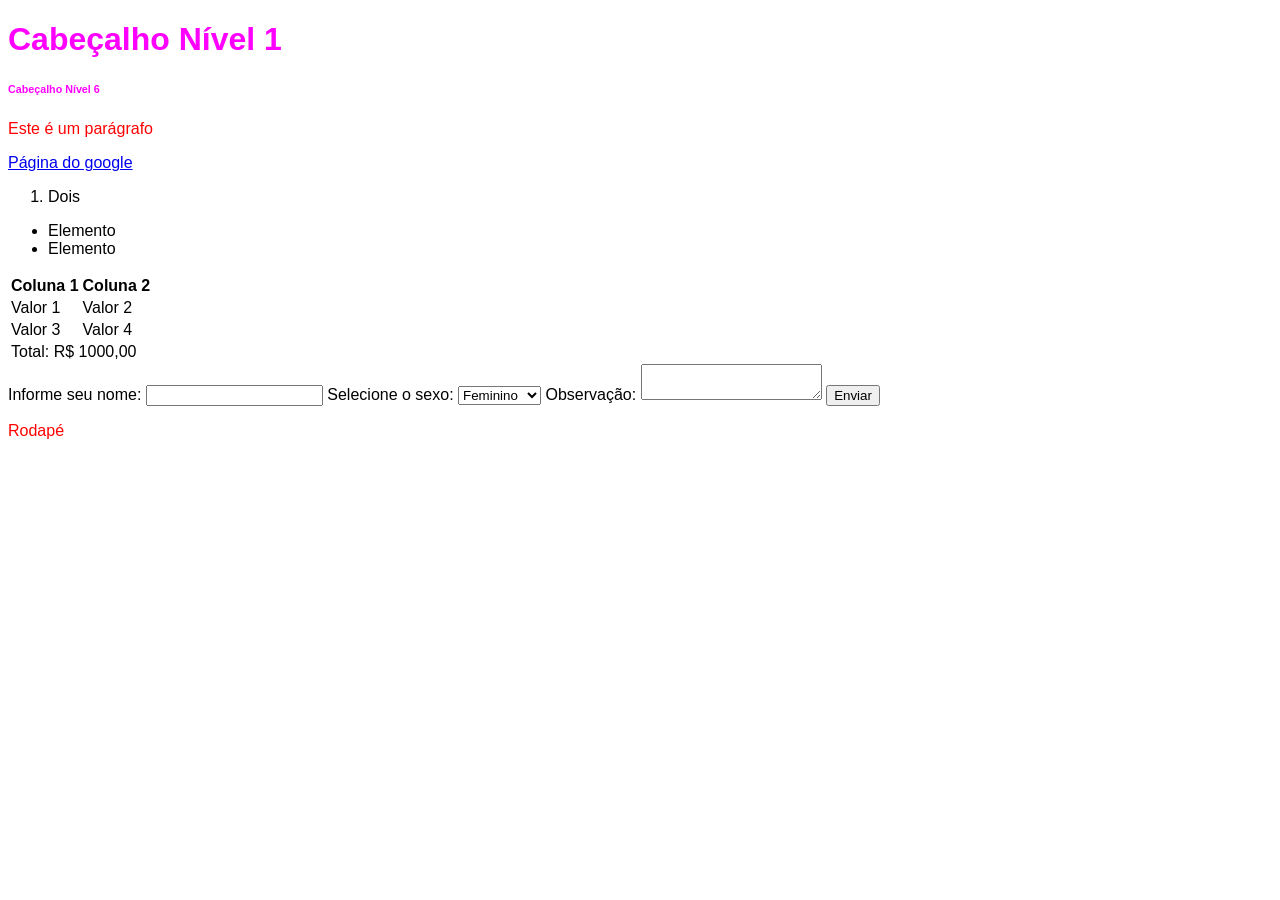
<file: index.html>
<!DOCTYPE html>
<html lang="pt-br">
<head>
    <meta charset="UTF-8">
    <meta name="viewport" content="width=device-width, initial-scale=1.0">
    <title>Revisão HTML e CSS</title>
    <style>
        *{
            font-family: Arial, Helvetica, sans-serif;
        }
        p{
            color: red;
        }
        #nome{
            color: blue;
        }
        .titulos{
            color: magenta;
        }
    </style>
</head>
<body>
    <header>
        <nav></nav>
    </header>
    <main>
        <h1 class="titulos">Cabeçalho Nível 1</h1>
        <h6 class="titulos">Cabeçalho Nível 6</h6>
        <p>Este é um parágrafo</p>
        <a href="www.google.com" target="_blank"> 
            Página do google
        </a>
        <ol>
            <li>Dois</li>
        </ol>
        <ul>
            <li>Elemento</li>
            <li>Elemento</li>
        </ul>
        <table>
            <thead>
                <tr>
                    <th>Coluna 1</th>
                    <th>Coluna 2</th>
                </tr>
            </thead>
            <tbody>
                <tr>
                    <td>Valor 1</td>
                    <td>Valor 2</td>
                </tr>
                <tr>
                    <td>Valor 3</td>
                    <td>Valor 4</td>
                </tr>
            </tbody>
            <tfoot>
                <tr>
                    <td colspan="2">Total: R$ 1000,00</td>
                </tr>
            </tfoot>
        </table>
        <form action="" method="">
            <label for="nome">Informe seu nome: </label>
            <input type="text" id="nome" name="nome">
            <label for="sexo">Selecione o sexo: </label>
            <select name="sexo" id="sexo">
                <option value="F">Feminino</option>
                <option value="M">Masculino</option>
            </select>
            <label for="obs">Observação:</label>
            <textarea id="obs" name="obs"></textarea>
            <button type="submit"> 
                Enviar
            </button>
        </form>        
    </main>
    <footer>
        <p>Rodapé</p>
    </footer>
</body>
</html>
</file>
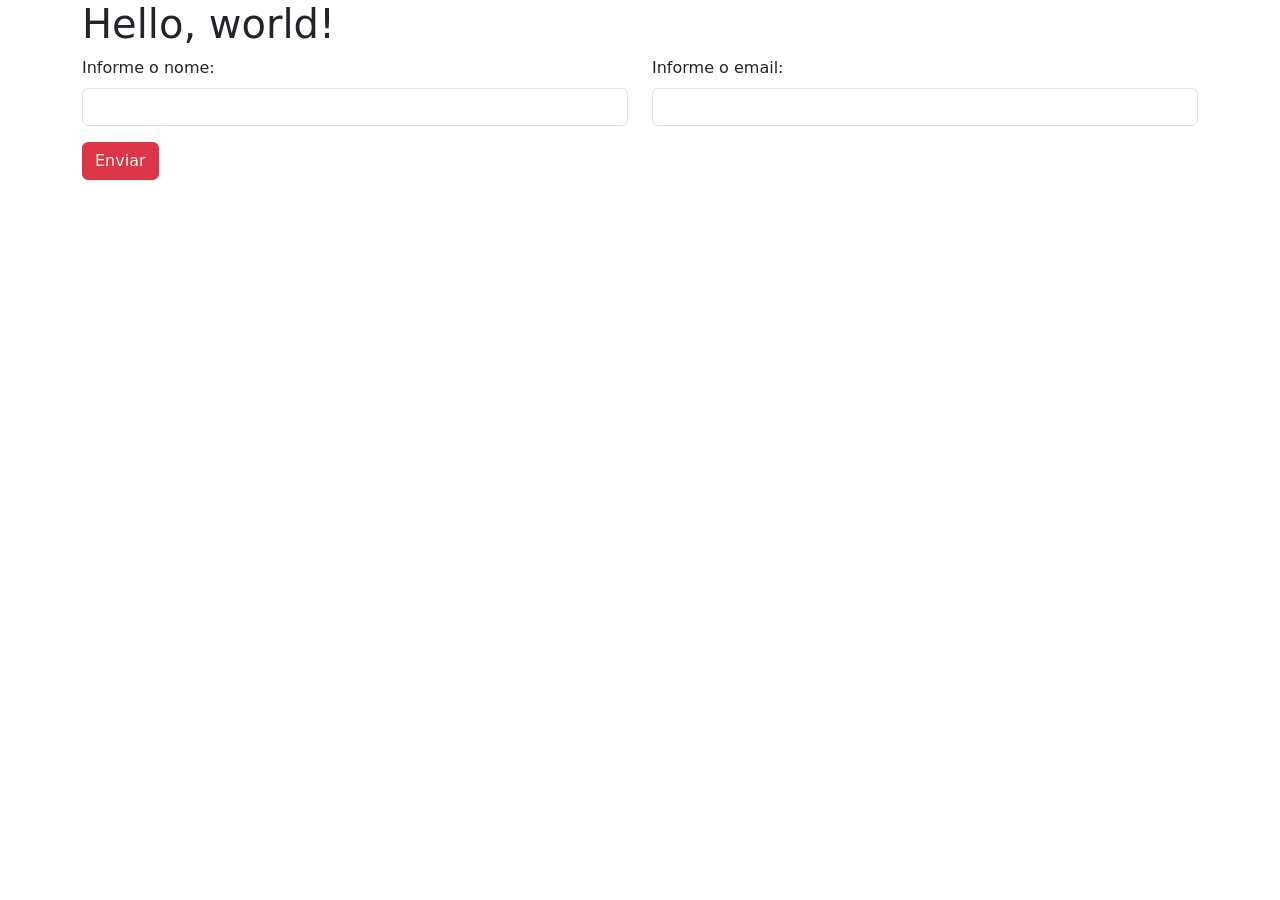
<file: bootstrap.html>
<!doctype html>
<html lang="pt-br">
  <head>
    <meta charset="utf-8">
    <meta name="viewport" content="width=device-width, initial-scale=1">
    <title>Bootstrap demo</title>
    <link href="https://cdn.jsdelivr.net/npm/bootstrap@5.3.8/dist/css/bootstrap.min.css" rel="stylesheet" integrity="sha384-sRIl4kxILFvY47J16cr9ZwB07vP4J8+LH7qKQnuqkuIAvNWLzeN8tE5YBujZqJLB" crossorigin="anonymous">
  </head>
  <body>
    <main class="container">
        <h1>Hello, world!</h1>
        <div class="row">
            <div class="col-6">
                <label class="form-label">Informe o nome:</label>
                <input class="form-control">
            </div>
            <div class="col-6">
                <label class="form-label">Informe o email:</label>
                <input class="form-control">
            </div>
        </div>
        <div class="row">
            <div>
                <button class="btn btn-danger mt-3">Enviar</button>
            </div>
        </div>
    </main>


    <script src="https://cdn.jsdelivr.net/npm/bootstrap@5.3.8/dist/js/bootstrap.bundle.min.js" integrity="sha384-FKyoEForCGlyvwx9Hj09JcYn3nv7wiPVlz7YYwJrWVcXK/BmnVDxM+D2scQbITxI" crossorigin="anonymous"></script>
  </body>
</html>
</file>
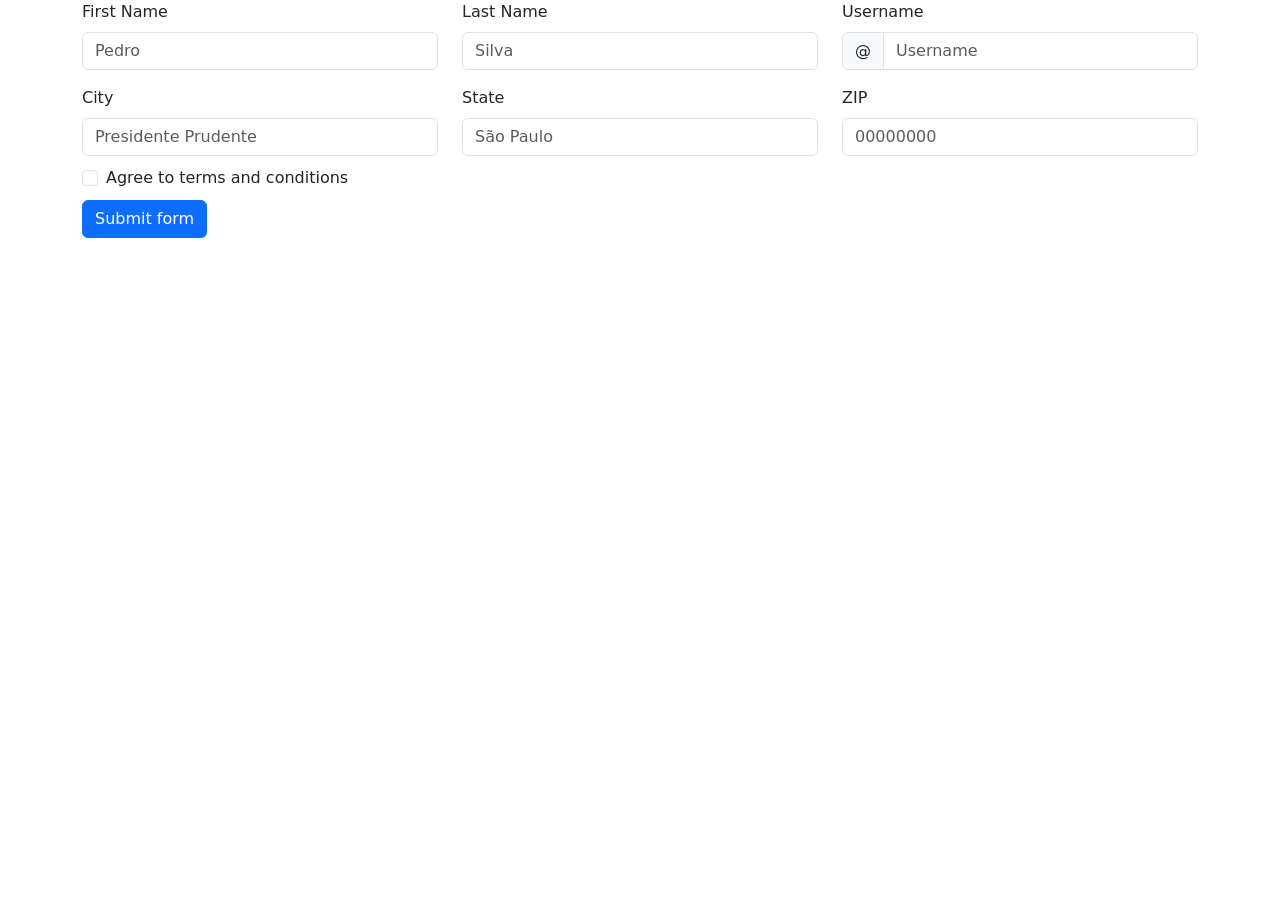
<file: Lista1/ex1.html>
<!doctype html>
<html lang="en">

<head>
  <meta charset="utf-8">
  <meta name="viewport" content="width=device-width, initial-scale=1">
  <title>Exercício 1 Bootstrap</title>
  <link href="https://cdn.jsdelivr.net/npm/bootstrap@5.3.8/dist/css/bootstrap.min.css" rel="stylesheet"
    integrity="sha384-sRIl4kxILFvY47J16cr9ZwB07vP4J8+LH7qKQnuqkuIAvNWLzeN8tE5YBujZqJLB" crossorigin="anonymous">
</head>

<body>
  <div class="container">

    <div class="row">
      <div class="col">
        <label for="nome" class="form-label">First Name</label>
        <input type="text" id="nome" name="nome" class="form-control" placeholder="Pedro" required="">
      </div>
      <div class="col">
        <label for="sobrenome" class="form-label">Last Name</label>
        <input type="text" id="sobrenome" name="sobrenome" class="form-control" placeholder="Silva" required="">
      </div>
      <div class="col">
        <label for="username" class="form-label">Username</label>
        <div class="input-group mb-3">
          <span class="input-group-text" id="basic-addon1">@</span>
          <input type="text" name="username" id="username" class="form-control" placeholder="Username"
            aria-label="Username" aria-describedby="basic-addon1">
        </div>
      </div>
    </div>

    <div class="row">
      <div class="col">
        <label for="city" class="form-label">City</label>
        <input type="text" id="city" name="city" class="form-control" placeholder="Presidente Prudente" required="">
      </div>
      <div class="col">
        <label for="state" class="form-label">State</label>
        <input type="text" id="state" name="state" class="form-control" placeholder="São Paulo" required="">
      </div>
      <div class="col">
        <label for="zip" class="form-label">ZIP</label>
        <input type="number" id="zip" name="zip" class="form-control" placeholder="00000000" required="">
      </div>
    </div>

    <div class="col" style="margin-top: 10px; margin-bottom: 10px;">
      <div class="form-check">
        <input class="form-check-input" type="checkbox" value="" id="checkDefault">
        <label class="form-check-label" for="checkDefault">
          Agree to terms and conditions
        </label>
      </div>
    </div>

    <div>
      <button type="submit" class="btn btn-primary">Submit form</button>
    </div>
    <script src="https://cdn.jsdelivr.net/npm/bootstrap@5.3.8/dist/js/bootstrap.bundle.min.js"
      integrity="sha384-FKyoEForCGlyvwx9Hj09JcYn3nv7wiPVlz7YYwJrWVcXK/BmnVDxM+D2scQbITxI"
      crossorigin="anonymous"></script>
  </div>
</body>

</html>
</file>
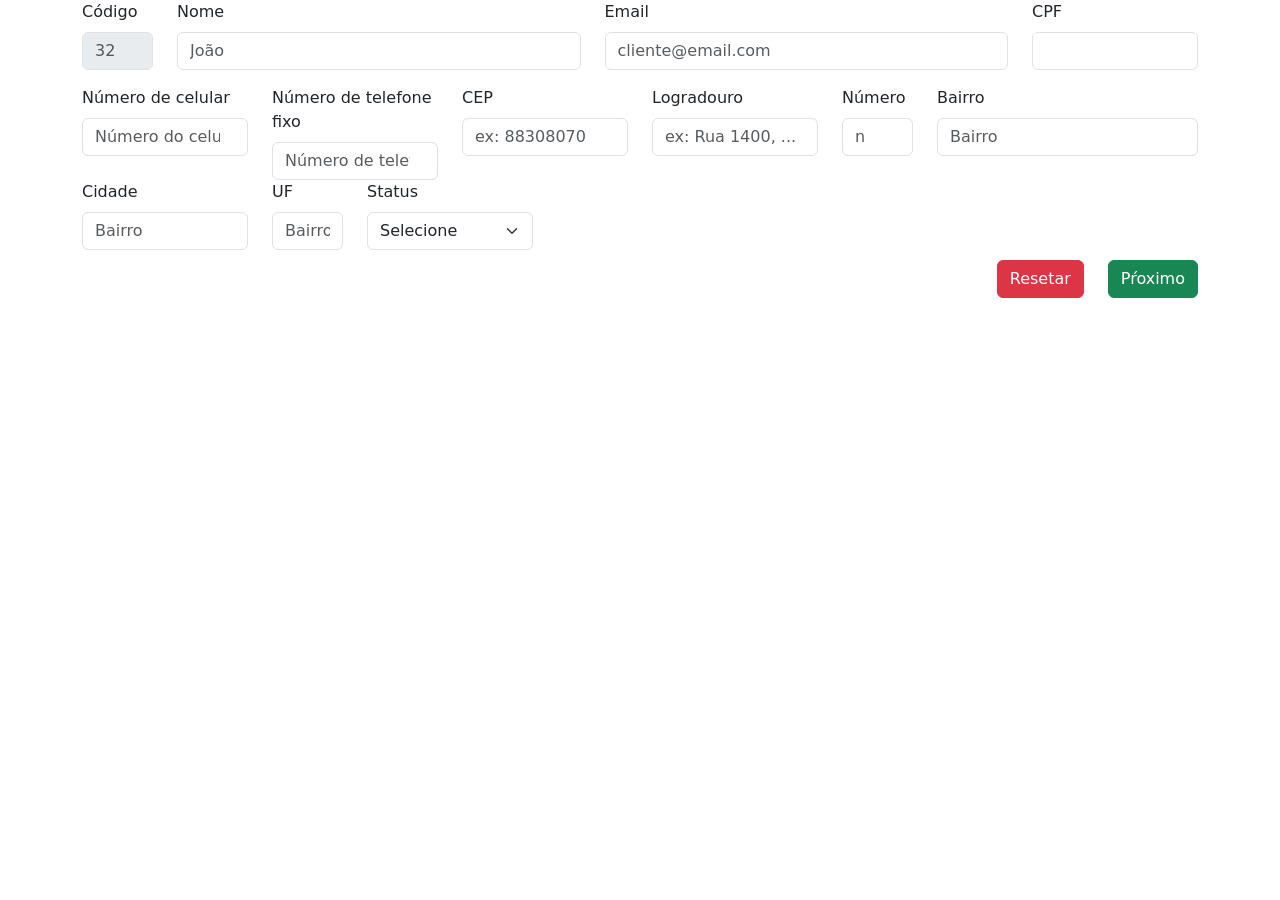
<file: Lista1/ex2.html>
<!doctype html>
<html lang="en">

<head>
    <meta charset="utf-8">
    <meta name="viewport" content="width=device-width, initial-scale=1">
    <title>Exercício 2 Bootstrap</title>
    <link href="https://cdn.jsdelivr.net/npm/bootstrap@5.3.8/dist/css/bootstrap.min.css" rel="stylesheet"
        integrity="sha384-sRIl4kxILFvY47J16cr9ZwB07vP4J8+LH7qKQnuqkuIAvNWLzeN8tE5YBujZqJLB" crossorigin="anonymous">
</head>

<body>
    <form>
        <div class="container">
            <div class="row">
                <div class="col-md-1">
                    <fieldset disabled>
                        <label for="codigo" class="form-label">Código</label>
                        <input type="number" class="form-control" id="codigo" maxlength="2" placeholder="32" required>
                    </fieldset>
                </div>
                <div class="col">
                    <label for="nome" class="form-label">Nome</label>
                    <input type="text" class="form-control" id="nome" placeholder="João" required>
                </div>
                <div class="col">
                    <div class="mb-3">
                        <label for="exampleFormControlInput1" class="form-label">Email</label>
                        <input type="email" class="form-control" id="exampleFormControlInput1"
                            placeholder="cliente@email.com" required>
                    </div>
                </div>
                <div class="col-md-2">
                    <label for="nome" class="form-label">CPF</label>
                    <input type="number" class="form-control" id="nome" maxlength="11" required>
                </div>
            </div>

            <div class="row">
                <div class="col-md-2">
                    <label for="cel" class="form-label">Número de celular</label>
                    <input type="number" class="form-control" id="cel" maxlength="11" placeholder="Número do celular" required>
                </div>
                <div class="col-md-2">
                    <label for="tel" class="form-label">Número de telefone fixo</label>
                    <input type="number" class="form-control" id="tel" maxlength="11" placeholder="Número de telefone" required>
                </div>
                <div class="col-md-2">
                    <label for="cep" class="form-label">CEP</label>
                    <input type="number" class="form-control" id="cep" maxlength="11" placeholder="ex: 88308070" required>
                </div>
                <div class="col-md-2">
                    <label for="logradouro" class="form-label">Logradouro</label>
                    <input type="text" class="form-control" id="logradouro" placeholder="ex: Rua 1400, ..." required>
                </div>
                <div class="col-md-1">
                    <label for="numero" class="form-label">Número</label>
                    <input type="number" class="form-control" id="numero" placeholder="n" required>
                </div>
                <div class="col">
                    <label for="bairro" class="form-label">Bairro</label>
                    <input type="text" class="form-control" id="bairro" placeholder="Bairro" required>
                </div>
            </div>

            <div class="row">
                <div class="col-md-2">
                    <label for="bairro" class="form-label">Cidade</label>
                    <input type="text" class="form-control" id="bairro" placeholder="Bairro" required>
                </div>
                <div class="col-md-1">
                    <label for="uf" class="form-label">UF</label>
                    <input type="text" class="form-control" id="uf" placeholder="Bairro" required>
                </div>
                <div class="col-md-2">
                    <label for="status" class="form-label">Status</label>
                    <select class="form-select" aria-label="status" required>
                        <option selected>Selecione</option>
                        <option value="1">Solteiro(a)</option>
                        <option value="2">Namorando</option>
                        <option value="3">Casado(a)</option>
                        <option value="4">Viúvo(a)</option>
                    </select>
                </div>
            </div>

            <div class="row" style="float: right; margin-top: 10px;;">
                <div class="col">
                    <input class="btn btn-danger" type="reset" value="Resetar">
                </div>
                <div class="col">
                    <a class="btn btn-success" href="ex3.html" role="button">Pŕoximo</a>
                </div>
            </div>
            <script src="https://cdn.jsdelivr.net/npm/bootstrap@5.3.8/dist/js/bootstrap.bundle.min.js"
                integrity="sha384-FKyoEForCGlyvwx9Hj09JcYn3nv7wiPVlz7YYwJrWVcXK/BmnVDxM+D2scQbITxI"
                crossorigin="anonymous"></script>
        </div>
    </form>
</body>

</html>
</file>
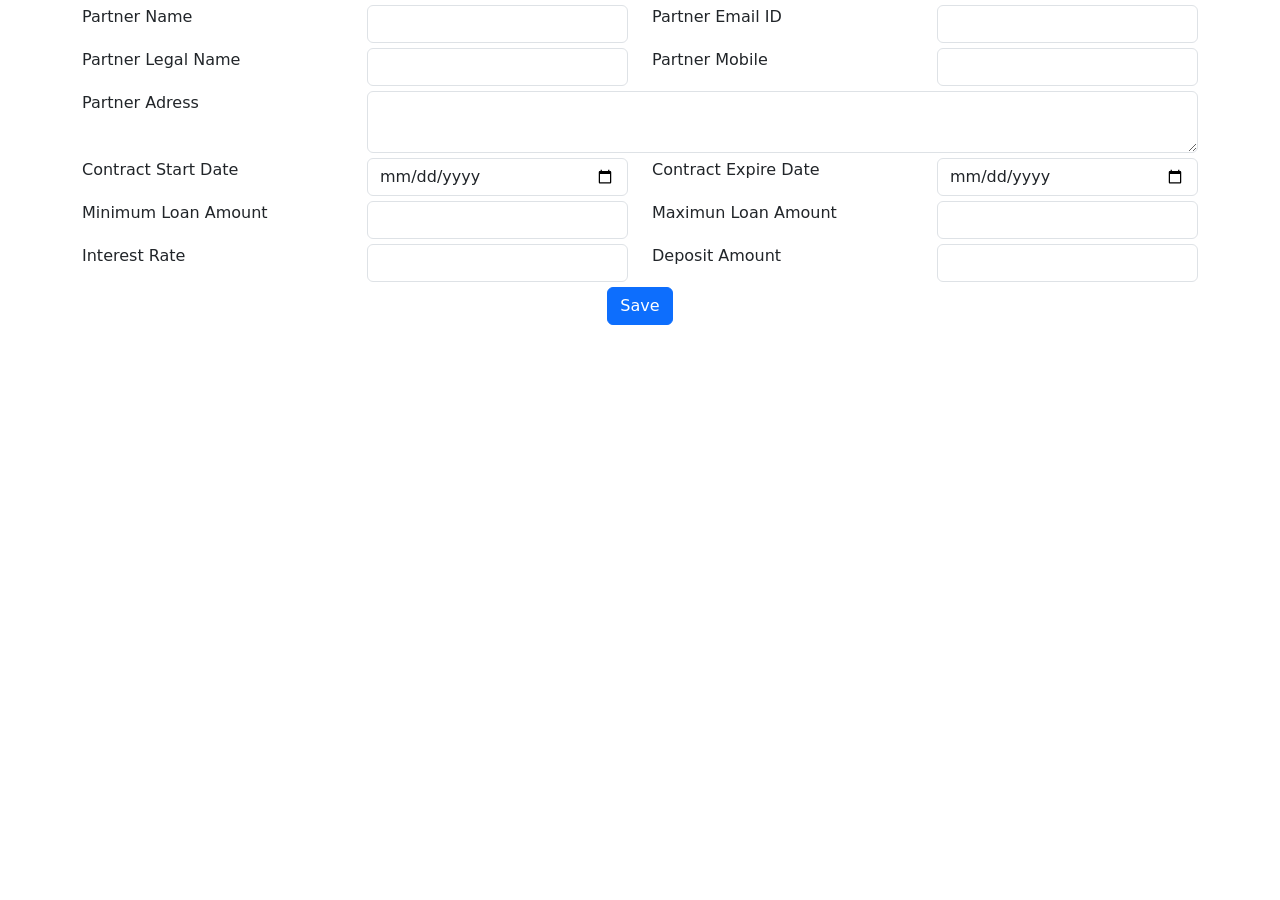
<file: Lista1/ex3.html>
<!doctype html>
<html lang="en">

<head>
    <meta charset="utf-8">
    <meta name="viewport" content="width=device-width, initial-scale=1">
    <title>Exercício Bootstrap 3</title>
    <link href="https://cdn.jsdelivr.net/npm/bootstrap@5.3.8/dist/css/bootstrap.min.css" rel="stylesheet"
        integrity="sha384-sRIl4kxILFvY47J16cr9ZwB07vP4J8+LH7qKQnuqkuIAvNWLzeN8tE5YBujZqJLB" crossorigin="anonymous">
    <style>
        .row {
            margin-top: 5px;
        }
    </style>
</head>

<body>
    <form>
        <div class="container">
            <div class="row">
                <div class="col-3">
                    <label for="name" class="form-label">Partner Name</label>
                </div>
                <div class="col-3">
                    <input type="text" class="form-control id=name" required>
                </div>
                <div class="col-3">
                    <label for="email" class="form-label">Partner Email ID</label>
                </div>
                <div class="col-3">
                    <input type="email" class="form-control id=email" required>
                </div>
            </div>

            <div class="row">
                <div class="col-3">
                    <label for="name2" class="form-label">Partner Legal Name</label>
                </div>
                <div class="col-3">
                    <input type="text" class="form-control id=name" required>
                </div>
                <div class="col-3">
                    <label for="mobile" class="form-label">Partner Mobile</label>
                </div>
                <div class="col-3">
                    <input type="text" class="form-control id=mobile" required>
                </div>
            </div>

            <div class="row">
                <div class="col-3">
                    <label for="adress" class="form-label">Partner Adress</label>
                </div>
                <div class="col">
                    <textarea class="form-control" id="adress" required></textarea>
                </div>
            </div>

            <div class="row">
                <div class="col-3">
                    <label id="data_inicio" class="form-label">Contract Start Date</label>
                </div>
                <div class="col-3">
                    <input type="date" class="form-control" id="data_inicio" placeholder="Date Start" required>
                </div>
                <div class="col-3">
                    <label id="data_fim" class="form-label">Contract Expire Date</label>
                </div>
                <div class="col-3">
                    <input type="date" class="form-control" id="data_fim" placeholder="Date End" required>
                </div>
            </div>

            <div class="row">
                <div class="col-3">
                    <label id="emprestimo_min" step="any" class="form-label">Minimum Loan Amount</label>
                </div>
                <div class="col-3">
                    <input type="number" class="form-control" id="emprestimo_min" required>
                </div>
                <div class="col-3">
                    <label id="emprestimo_max" step="any" class="form-label">Maximun Loan Amount</label>
                </div>
                <div class="col-3">
                    <input type="number" class="form-control" id="emprestimo_max" required>
                </div>
            </div>

            <div class="row">
                <div class="col-3">
                    <label id="juros" class="form-label">Interest Rate</label>
                </div>
                <div class="col-3">
                    <input type="number" id="juros" class="form-control" step="any" min="0" max="100" required>
                </div>
                <div class="col-3">
                    <label id="deposito" step="any" class="form-label">Deposit Amount</label>
                </div>
                <div class="col-3">
                    <input type="number" class="form-control" id="deposito" required>
            </div>

            <div style="display: flex; justify-content: center; margin-top: 5px;">
                    <input type="submit" value="Save" class="btn btn-primary">
            </div>

            <script src="https://cdn.jsdelivr.net/npm/bootstrap@5.3.8/dist/js/bootstrap.bundle.min.js"
                integrity="sha384-FKyoEForCGlyvwx9Hj09JcYn3nv7wiPVlz7YYwJrWVcXK/BmnVDxM+D2scQbITxI"
                crossorigin="anonymous"></script>
        </div>
    </form>
</body>

</html>
</file>
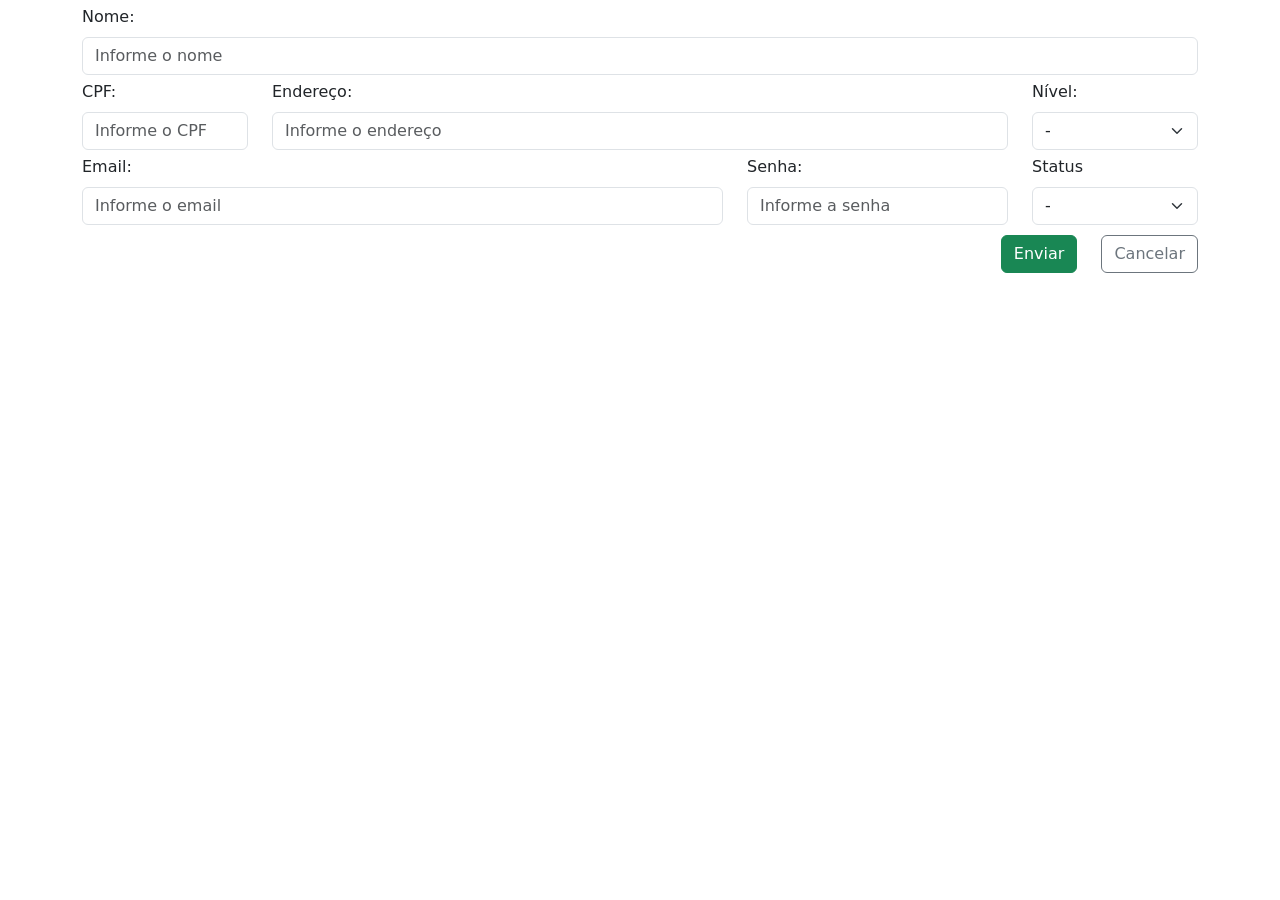
<file: Lista1/ex4.html>
<!doctype html>
<html lang="en">

<head>
    <meta charset="utf-8">
    <meta name="viewport" content="width=device-width, initial-scale=1">
    <title>Exercício 5 Bootstrap</title>
    <link href="https://cdn.jsdelivr.net/npm/bootstrap@5.3.8/dist/css/bootstrap.min.css" rel="stylesheet"
        integrity="sha384-sRIl4kxILFvY47J16cr9ZwB07vP4J8+LH7qKQnuqkuIAvNWLzeN8tE5YBujZqJLB" crossorigin="anonymous">
    <style>
        .row {
            margin-top: 5px;
        }
    </style>
</head>

<body>
    <form>
        <div class="container">

            <div class="row">
                <div class="col">
                    <label for="nome" class="form-label">Nome:</label>
                    <input type="text" class="form-control" id="nome" placeholder="Informe o nome" required>  
                </div>
            </div>

            <div class="row">
                <div class="col-md-2">
                    <label for="cpf" class="form-label">CPF:</label>
                    <input type="number" class="form-control" id="cpf" placeholder="Informe o CPF" maxlength="11" required>
                </div>
                <div class="col">
                    <label class="form-label" for="endereco">Endereço:</label>
                    <input type="text" class="form-control" id="endereco" placeholder="Informe o endereço" required>
                </div>
                <div class="col-md-2">
                    <label for="nivel" class="form-label">Nível:</label>
                    <select class="form-select" aria-label="status" required>
                        <option selected>-</option>
                        <option value="1">0</option>
                        <option value="2">1</option>
                        <option value="3">2</option>
                        <option value="4">3</option>
                        <option value="5">4</option>
                    </select>
                </div>
            </div>

            <div class="row">
                <div class="col">
                    <label class="form-label" for="email">Email:</label>
                    <input type="email" class="form-control" placeholder="Informe o email" required>
                </div>
                <div class="col-md-3">
                    <label class="form-label" for="senha">Senha:</label>
                    <input class="form-control" id="senha" type="password" placeholder="Informe a senha" required>
                </div>
                <div class="col-md-2">
                    <label class="form-label" for="status">Status</label>
                    <select class="form-select" aria-label="status" required>
                        <option selected>-</option>
                        <option value="1">Solteiro(a)</option>
                        <option value="2">Namorando</option>
                        <option value="3">Noivo(a)</option>
                        <option value="4">Casado(a)</option>
                        <option value="5">Viúvo(a)</option>
                    </select>
                </div>
            </div>

            <div class="row" style="float: right; margin-top: 10px;;">
                <div class="col">
                    <input class="btn btn-success" type="submit" value="Enviar" required>
                </div>
                <div class="col">
                    <input class="btn btn-outline-secondary" type="reset" value="Cancelar" required>
                </div>
            </div>

            <script src="https://cdn.jsdelivr.net/npm/bootstrap@5.3.8/dist/js/bootstrap.bundle.min.js"
                integrity="sha384-FKyoEForCGlyvwx9Hj09JcYn3nv7wiPVlz7YYwJrWVcXK/BmnVDxM+D2scQbITxI"
                crossorigin="anonymous"></script>
        </div>
    </form>
</body>

</html>
</file>
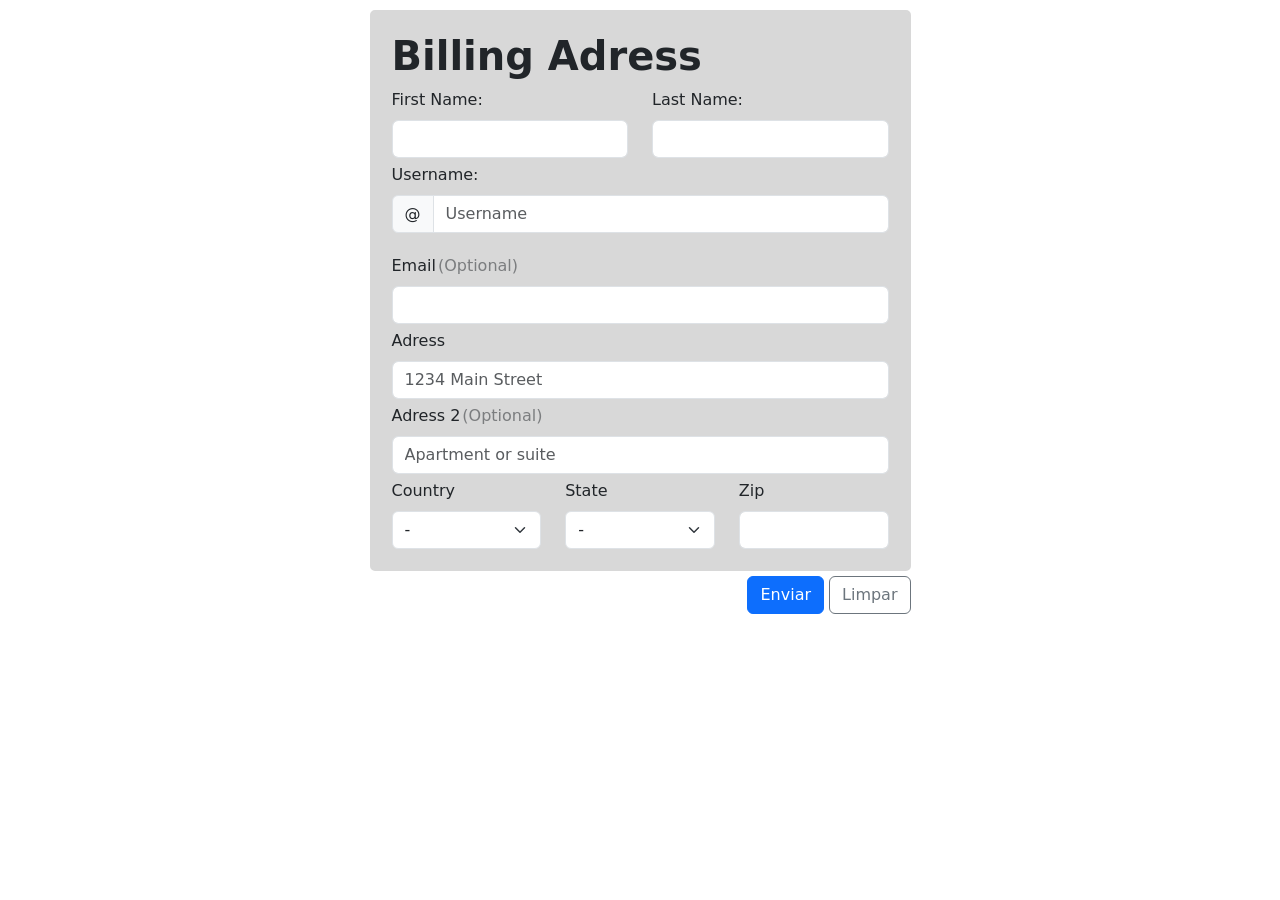
<file: Lista1/ex5.html>
<!doctype html>
<html lang="en">

<head>
    <meta charset="utf-8">
    <meta name="viewport" content="width=device-width, initial-scale=1">
    <title>Exercício 5 bootstrap</title>
    <link href="https://cdn.jsdelivr.net/npm/bootstrap@5.3.8/dist/css/bootstrap.min.css" rel="stylesheet"
        integrity="sha384-sRIl4kxILFvY47J16cr9ZwB07vP4J8+LH7qKQnuqkuIAvNWLzeN8tE5YBujZqJLB" crossorigin="anonymous">
    <style>
        .row {
            margin-top: 5px;
        }
    </style>
</head>

<body>
    <form>
        <div class="container" style="justify-content: center; display: flex;">
            <div>
                <div class="col-3"
                    style="border: 2px solid rgb(216, 216, 216); padding: 20px; border-radius: 5px; background-color:rgb(216, 216, 216); width: auto; margin-top: 10px;">
                    <h1 style="font-weight: bold ;">Billing Adress</h1>

                    <div class="row">
                        <div class="col">
                            <label for="name" class="form-label">First Name:</label>
                            <input type="text" class="form-control" id="name" required>
                        </div>
                        <div class="col">
                            <label class="form-label" for="sobrenome">Last Name:</label>
                            <input type="text" class="form-control" id="sobrenome" required>
                        </div>
                    </div>

                    <div class="row">
                        <div class="col">
                            <label class="form-label" for="apelido">Username:</label>
                            <div class="input-group mb-3">
                                <span class="input-group-text" id="basic-addon1">@</span>
                                <input type="text" class="form-control" placeholder="Username" aria-label="Username"
                                    required>
                            </div>
                        </div>
                    </div>

                    <div class="row">
                        <div class="col">
                            <label class="form-label" for="email">Email </label><label
                                style="opacity: 0.5; margin-left: 2px;">(Optional)</label>
                            <input type="email" class="form-control" id="email">
                        </div>
                    </div>

                    <div class="row">
                        <div class="col">
                            <label class="form-label" for="endereco">Adress</label>
                            <input type="text" class="form-control" id="endereco" placeholder="1234 Main Street"
                                required>
                        </div>
                    </div>

                    <div class="row">
                        <div class="col">
                            <label class="form-label" for="endereco2">Adress 2</label><label
                                style="opacity: 0.5; margin-left: 2px;">(Optional)</label>
                            <input type="text" class="form-control" id="endereco2" placeholder="Apartment or suite">
                        </div>
                    </div>

                    <div class="row">
                        <div class="col">
                            <label for="country" class="form-label">Country</label>
                            <select class="form-select" aria-label="status" required>
                                <option selected>-</option>
                                <option value="1">Brazil</option>
                            </select>
                        </div>
                        <div class="col">
                            <label class="form-label" for="state">State</label>
                            <select class="form-select" aria-label="status" required>
                                <option selected>-</option>
                                <option value="1">São Paulo</option>
                            </select>
                        </div>
                        <div class="col">
                            <label class="form-label" for="zip">Zip</label>
                            <input type="number" class="form-control" id="zip" maxlength="8" required>
                        </div>
                    </div>

                    <script src="https://cdn.jsdelivr.net/npm/bootstrap@5.3.8/dist/js/bootstrap.bundle.min.js"
                        integrity="sha384-FKyoEForCGlyvwx9Hj09JcYn3nv7wiPVlz7YYwJrWVcXK/BmnVDxM+D2scQbITxI"
                        crossorigin="anonymous"></script>
                </div>
                <input type="reset" class="btn btn-outline-secondary" value="Limpar"
                    style="float: right; margin-top: 5px;">
                <input type="submit" class="btn btn-primary" value="Enviar"
                    style="float: right; margin-top: 5px; margin-right: 5px;">
            </div>
        </div>
    </form>
</body>

</html>
</file>
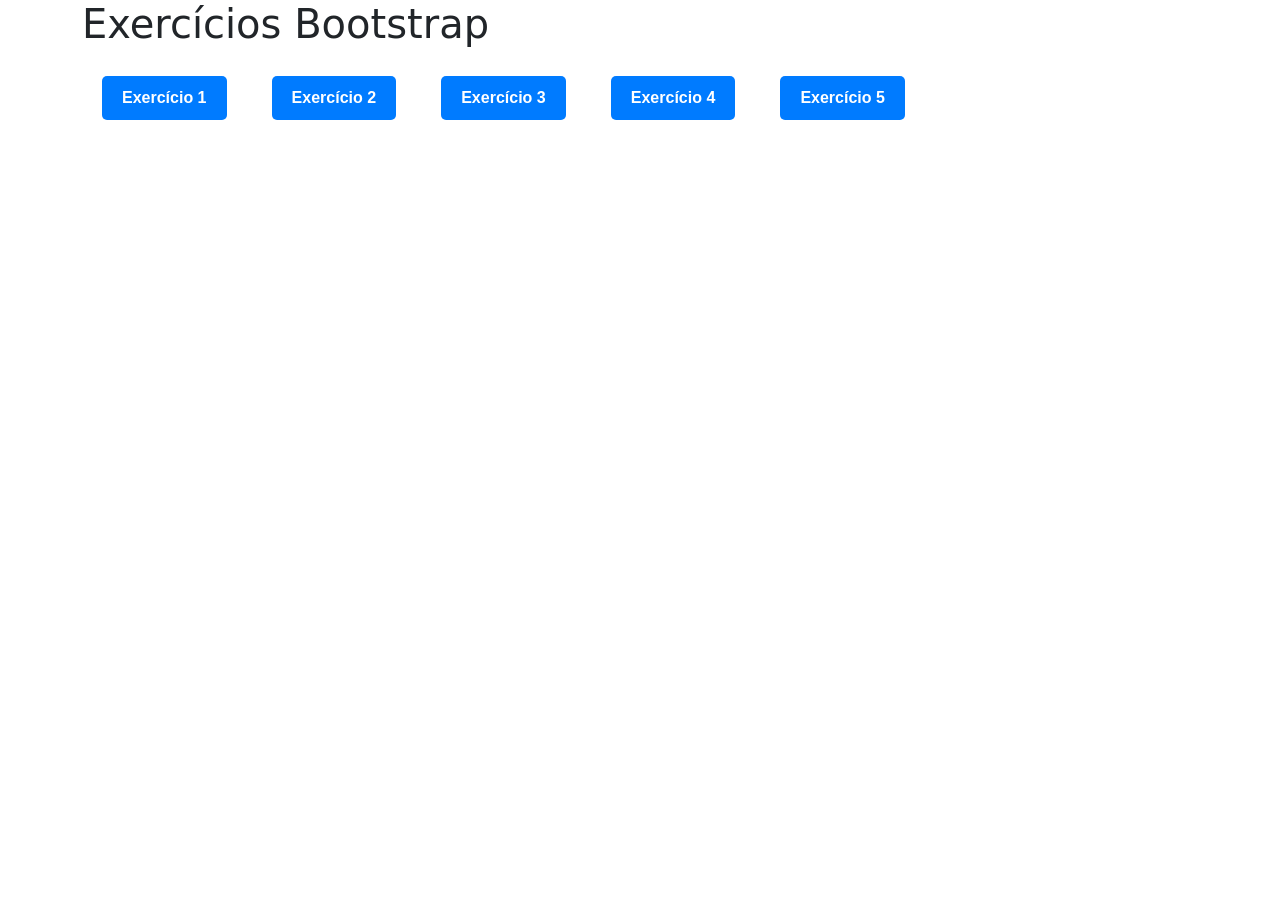
<file: Lista1/inicio.html>
<!doctype html>
<html lang="en">

<head>
  <meta charset="utf-8">
  <meta name="viewport" content="width=device-width, initial-scale=1">
  <title>INÍCIO</title>
  <link href="https://cdn.jsdelivr.net/npm/bootstrap@5.3.8/dist/css/bootstrap.min.css" rel="stylesheet"
    integrity="sha384-sRIl4kxILFvY47J16cr9ZwB07vP4J8+LH7qKQnuqkuIAvNWLzeN8tE5YBujZqJLB" crossorigin="anonymous">

  <style>
    .botao-azul {
      background-color: #007BFF;
      /* Cor azul */
      color: white;
      /* Texto branco */
      padding: 10px 20px;
      /* Tamanho do botão */
      text-decoration: none;
      /* Remove sublinhado */
      border-radius: 5px;
      /* Bordas arredondadas */
      display: inline-block;
      /* Ajusta padding corretamente */
      font-family: Arial, sans-serif;
      font-weight: bold;
      margin: 20px;
    }

    .botao-azul:hover {
      background-color: #0056b3;
      /* Azul mais escuro ao passar o mouse */
    }
  </style>

</head>

<body>
  <div class="container">
    <h1>Exercícios Bootstrap</h1>
    <div>
      <a href="ex1.html" target="_blank" class="botao-azul">
        Exercício 1
      </a>
      <a href="ex2.html" target="_blank" class="botao-azul">
        Exercício 2
      </a>
      <a href="ex3.html" target="_blank" class="botao-azul">
        Exercício 3
      </a>
      <a href="ex4.html" target="_blank" class="botao-azul">
        Exercício 4
      </a>
      <a href="ex5.html" target="_blank" class="botao-azul">
        Exercício 5
      </a>
    </div>
    </nav>
    <script src="https://cdn.jsdelivr.net/npm/bootstrap@5.3.8/dist/js/bootstrap.bundle.min.js"
      integrity="sha384-FKyoEForCGlyvwx9Hj09JcYn3nv7wiPVlz7YYwJrWVcXK/BmnVDxM+D2scQbITxI"
      crossorigin="anonymous"></script>
  </div>
</body>

</html>
</file>
